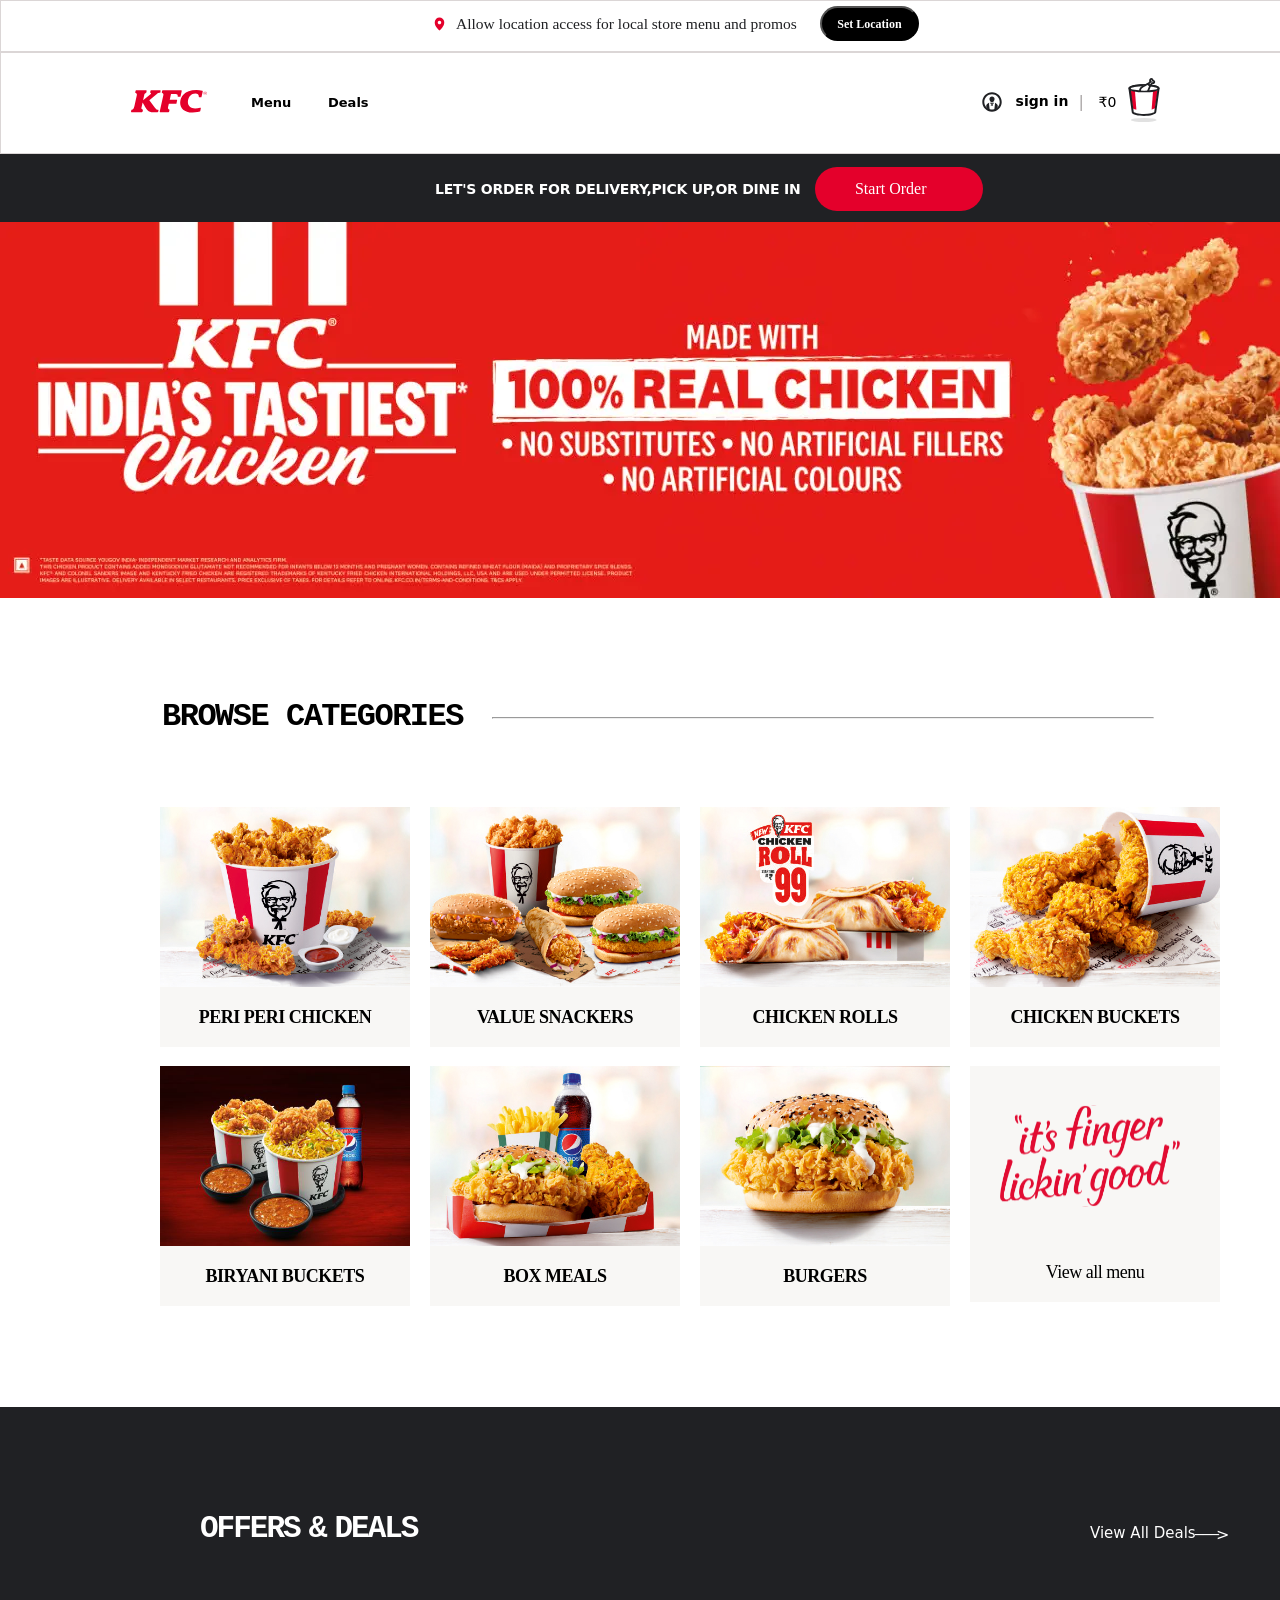
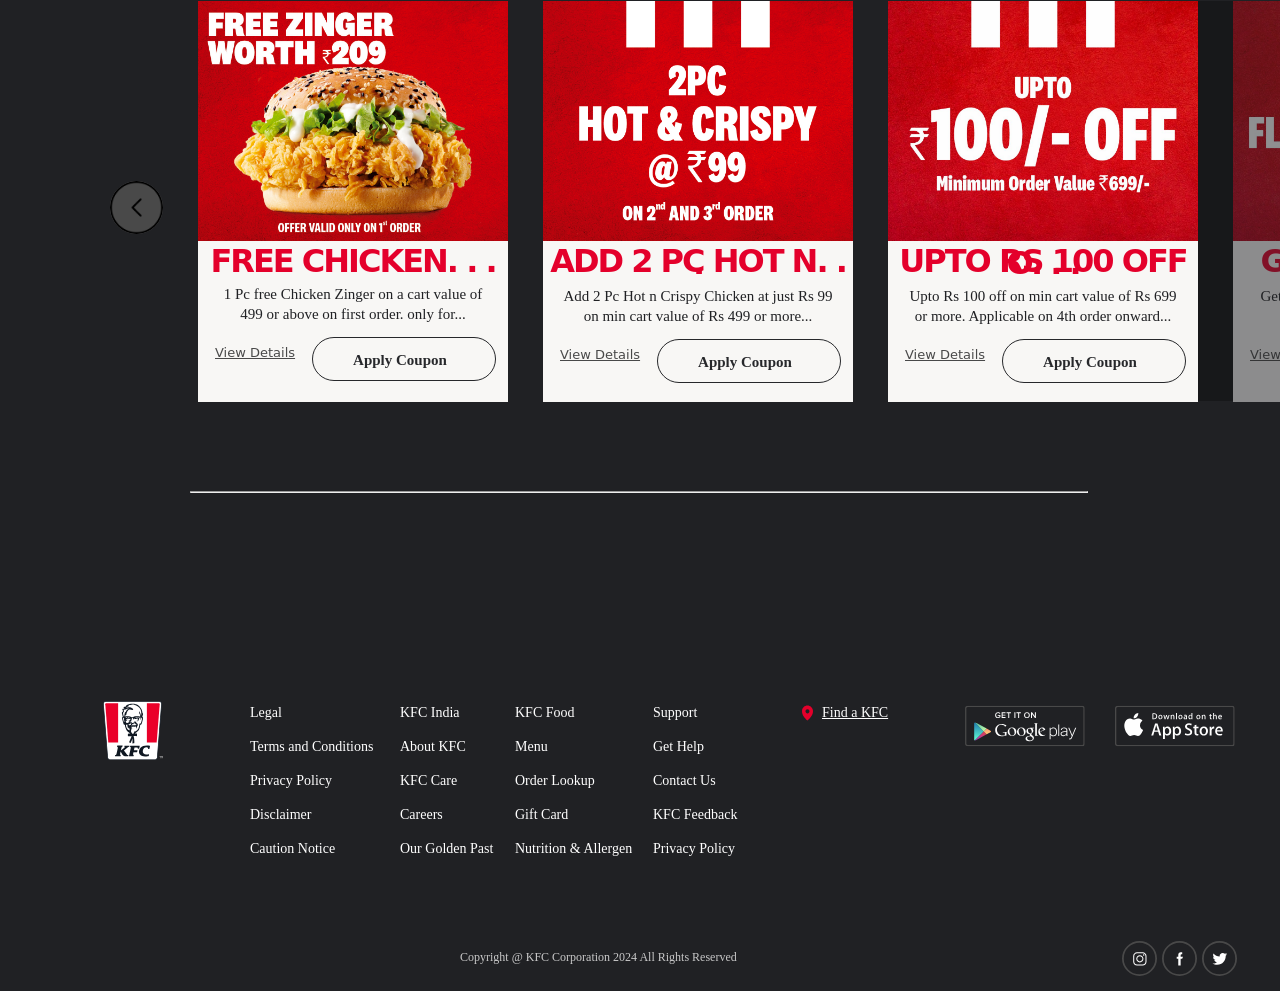
<file: index.html>
<!DOCTYPE html>
<html lang="en">
<head>
    <meta charset="UTF-8">
    <meta name="viewport" content="width=device-width, initial-scale=1.0">
    <title>KFC</title>
    <link href="kfc.css" type="text/css" rel="stylesheet" >
</head>
<body>
    <div class="container">
        <div class="fixed_header">
        <div class="header">
            <div class="location-container">
                <img  class="location" src="images/loc.svg"> 
                <div class="loctext">Allow location access for local store menu and promos
                    <button class="headerbutton">Set Location</button>
                </div>              
            </div>
        </div>
        <div class="head">
            <div class="head1">
                <img class="logo" src="images/kfcLogo.svg">
                <div class="menu">Menu</div>
                <div class="deals">Deals</div>
            </div>
            <div class="head2">

            </div>
            <div class="head3">
                <img class="account" src="images/Account_Icon.svg">
                <div class="signin">sign in</div>
                <div class="seperating_line">|</div>
                <div class="zero">₹0</div>
                <img class="bucket" src="images/bucket_cart_icon.svg">
            </div>

        </div>
    </div>
        <div class="bannerhead">
            <div class="banner_head_text">LET'S ORDER FOR DELIVERY,PICK UP,OR DINE IN 
            <button class="startorder_button">Start Order</button>
            </div>
        </div>
        <div class="banner">
            <img src="images/kfc_red banner.webp">
        </div>
        <div>
           <h2 class="browse">browse categories
            <hr class="line">
           </h2>
        </div>
        <div class="categories">
            
         <div class="sub_category">
            <div>
                <img class="peri" src="images/1peri.jpg">
                <div class="name">PERI PERI CHICKEN</div>

            </div>
            <div>
                <img class="peri" src="images/2value.jpg">
                <div class="name">VALUE SNACKERS</div>
            </div>
            <div>
                <img class="peri" src="images/3rolls.jpg">
                <div class="name">CHICKEN ROLLS</div>
            </div>
            <div>
                <img class="peri" src="images/4bucket.jpg">
                <div class="name">CHICKEN BUCKETS</div>
            </div>
        </div>

        <div class="sub_category1">
            <div>
                <img class="peri" src="images/11biriyani.jpg">
                <div class="name">BIRYANI BUCKETS</div>

            </div>
            <div>
                <img class="peri" src="images/22box.jpg">
                <div class="name">BOX MEALS</div>
            </div>
            <div>
                <img class="peri" src="images/33burgers.jpg">
                <div class="name">BURGERS</div>
            </div>
            <div>
                <div class="caption">
                <img class="cap" src="images/44caption.svg">
                </div>
                <div class="name1">View all menu </div>
            </div>
        </div>

        </div>
        <div class="footer">
            <div class="red_rectangle">

            </div>

            <div class="footer_heading">
                <h2 class="offer_text">OFFERS & DEALS</h2>
                <div class="path_text">View All Deals</div>
                <div class="arrow1">___</div>
                <div class="arrow2">></div>
            </div>

            <div class="advertisements">
                <div class="adv_sub">
                    <img class="left_icon" src="images/left.png">
                    <div>
                        <img class="pic" src="images/1adv.jpg">
                        <div class="description">
                            <h1 class="red_font">FREE CHICKEN. . .</h1>
                            <div class="offer_details">1 Pc free Chicken Zinger on a cart value of 499 or above on first order. only for...</div>
                            <div style="display: flex;">
                            <div class="view_details">View Details</div>
                            <button class="coupon_button">Apply Coupon</button>
                        </div>
                        </div>
                    </div>
                    <div>
                        <img class="pic" src="images/2adv.jpg">
                        <div class="description">
                            <h1 class="red_font">ADD 2 PC HOT N. . .</h1>
                            <div class="offer_details">Add 2 Pc Hot n Crispy Chicken at just Rs 99 on min cart value of Rs 499 or more...</div>
                            <div style="display: flex;">
                                <div class="view_details">View Details</div>
                                <button class="coupon_button">Apply Coupon</button>
                            </div>
                        </div>
                    </div>
                    <div>
                        <img class="pic" src="images/3adv.jpg">
                        <div class="description">
                            <h1 class="red_font">UPTO RS 100 OFF O. . .</h1>
                            <div class="offer_details">Upto Rs 100 off on min cart value of Rs 699 or more. Applicable on 4th order onward...</div>
                            <div style="display: flex;">
                                <div class="view_details">View Details</div>
                                <button class="coupon_button">Apply Coupon</button>
                            </div>
                        </div>
                    </div>
                    <div class="faded">
                        <img class="pic" src="images/4adv.jpg">
                        <div class="description">
                            <h1 class="red_font">GET FLAT RS.75 OFF. . .</h1>
                            <div class="offer_details">Get flat Rs 75 off on a cart value of 599 or above</div>
                            <div style="display: flex;">
                                <div class="view_details">View Details</div>
                                <button class="coupon_button">Apply Coupon</button>
                            </div>

                        </div>
                    </div>
                </div>
            </div>
            <div class="end_line">
                <hr class="ending_line">
            </div>
            <div class="final_header">
                <div class="titles">
                    <div class="box1">
                        <img class="kfc_logo" src="images/KFC_Logo.svg">
                    </div>
                    <div class="box2">
                        <div class="footer_font">Legal</div>
                        <div class="footer_font">Terms and Conditions</div>
                        <div class="footer_font">Privacy Policy</div>
                        <div class="footer_font">Disclaimer</div>
                        <div class="footer_font">Caution Notice</div>
                    </div>
                    <div class="box3">
                        <div class="footer_font">KFC India</div>
                        <div class="footer_font">About KFC</div>
                        <div class="footer_font">KFC Care</div>
                        <div class="footer_font">Careers</div>
                        <div class="footer_font">Our Golden Past</div>
                    </div>
                    <div class="box4">
                        <div class="footer_font">KFC Food</div>
                        <div class="footer_font">Menu</div>
                        <div class="footer_font">Order Lookup</div>
                        <div class="footer_font">Gift Card</div>
                        <div class="footer_font">Nutrition & Allergen</div>
                    </div>
                    <div class="box5">
                        <div class="footer_font">Support</div>
                        <div class="footer_font">Get Help</div>
                        <div class="footer_font">Contact Us</div>
                        <div class="footer_font">KFC Feedback</div>
                        <div class="footer_font">Privacy Policy</div>
                    </div>
                    <div class="box6">
                        <img class="loc_img" src="images/loc.svg">
                        <div style="padding-left: 7px;" class="footer_font"><u>Find a KFC</u></div>
                    </div>
                    <div class="box7">
                        <img class="google_play" src="images/google_play.svg">
                    </div>
                    <div class="box7">
                        <img class="google_play" src="images/apple.svg">
                    </div>
                </div>
                <div class="footer_end">
                    <div class="Copyright">Copyright @ KFC Corporation 2024 All Rights Reserved</div>
                    <img class="insta" src="images/Insta.svg">
                    <img class="facebook" src="images/Facebook.svg">
                    <img class="facebook" src="images/Twitter.svg">
                </div>

            </div>
        </div>
    </div>
</body>
</html>
</file>
<file: kfc.css>
body{
    margin: 0;
    font-family: system-ui, -apple-system, BlinkMacSystemFont, 'Segoe UI', Roboto, Oxygen, Ubuntu, Cantarell, 'Open Sans', 'Helvetica Neue', sans-serif;
}
.fixed_header{
    background-color: #fff;
    position: fixed;
    z-index: 1;
    width: 100%;
}
.header{
    margin: 0;
    width: 100%;
    height: 50px;
    border: 1px solid;
    border-color: rgb(219, 214, 214);   
}
.location-container {
    display: flex;
    align-items: center; 
    margin-left: 20px; 
}
.location{
    margin-left: 412px;
    height: 18px;
    width: 13px;
    padding-top: 5px; 
}
.loctext{
    font-style: normal;
    font-weight: 400;
    font-size: 15.5px;
    color: #202124;
    font-family: "National 2 Regular";
    padding-top: 5px;
    padding-left: 10px;
    width: 600px;
    align-items: center;
    display: flex;
}
.headerbutton{
    background-color: black;
    height: 35px;
    font-size: 12px;
    width: 99px;
    font-family: "National2-Medium";
    font-style: normal;
    font-weight: bolder;
    line-height: 23px;
    padding: 5px 9px;
    margin-left: 23px;
    color:white;
    font-weight: 700px;
    border-radius: 20px;
    cursor: pointer;
}
.head{
    border: 1px solid;
    border-color: rgb(219, 214, 214);
    height: 100px;
    width: 100%;
    display: flex;
    align-items: center;
   
}
.head1{ 
    width: 35%;
    height: 100px;  
    cursor: pointer; 
}
.logo{
    height: 23px;
    width: 76px;
    margin-left: 130px;
    margin-top: 37px;
}
.menu{
    margin-left: 250px;
    margin-top: -22px; 
    font-size: 13px;
    font-weight: 700;
}
.deals{
    margin-left: 327px;
    margin-top: -15px;  
    font-size: 13px;
    font-weight: 700;
}
.head2{
    width: 32%;
    height: 100px;
}
.head3{
    width: 33%;
    height: 100px;
    cursor: pointer;
}
.account{
    margin-left: 123px;
    margin-top: 39px;
}
.signin{
    margin-left: 157px;
    margin-top: -23px;
    font-weight: bolder;
    font-size: 14px;  
}
.zero{
    margin-left: 240px;
    margin-top: -38px;
    font-size: 14px;  
}
.seperating_line{
    margin-left: 220px;
    height: 40px;
    margin-top: -17px;
    color: #a7a3a3;
}
.bucket{
    height: 50px;
    width: 50px;
    margin-left: 260px;
   margin-top: -220px;
}
.bannerhead{
    height: 67px;
    width: 100%;
    background-color: #202124;
    align-items: center;
    display: flex;  
    padding-top: 155px;
}
.banner_head_text{
    font-size: 14px;
    line-height: 62px;
    letter-spacing: -0.25px;
    margin-top: unset;
    font-family: system-ui, -apple-system, BlinkMacSystemFont, 'Segoe UI', Roboto, Oxygen, Ubuntu, Cantarell, 'Open Sans', 'Helvetica Neue', sans-serif;
    font-style: normal;
    font-weight: 700;
    text-transform: uppercase;
    color: #fff;
    margin: auto 15px auto auto;
    margin-left: 435px;    
}
.startorder_button{
    background-color: #e4002b;
    width: 10.5rem;
    height: 2.75rem;
    padding: 0 2.5rem;
    border: 0;
    border-radius: 1.4rem;
    font-size: 1rem;
    line-height: 2.75rem;
    font-family: "National 2 Regular";
    font-style: normal;
    font-weight: 500;
    text-align: center;
    display: inline-flex;
    color:white; 
    margin-left: 10px;
    cursor: pointer;
}
.startorder_button:hover {
    background-color: #b30024;
}
.banner{
    height: 475px;
    cursor: pointer;
}
.browse{
    text-transform: uppercase;
    font-style: normal;
    font-weight: 700 bolder;
    letter-spacing: -1.5px;
    margin-left: 162px;
    line-height: 20px;
    margin-top: 10px;
    margin-bottom: 28px;
    font-family: monospace;
    font-size: 32px;
}
.line{
    width: 59%;
    margin-left: 330px;
    margin-top: -10px;
    color: rgb(219, 214, 214);
}
.categories{
    height: 600px;
    width: 100%;
    padding-top: 60px;
    display: grid  
}
.sub_category{
    height: 240px;
    width: 88.2%;
    margin-left:140px ;
    display: flex; 
}
.sub_category1{
    height: 240px;
    width: 88.2%;
    margin-left:140px ;
    display: flex;
    margin-top: -82px;
}
.peri{
    height: 180px;
    width: 250px;
    margin-left: 20px;
    margin-bottom: -4px;
    cursor: pointer;
}
.name{
    height: 40px;
    width:250px;
    background-color:#f8f7f5;
    margin-left: 20px;
    padding-top: 20px;
    text-align: center;
    font-family: "National 2 Condensed";
    font-style: normal;
    font-weight: 700;
    font-size: 18px;
    line-height: 21px;
    letter-spacing: -.5px;    
    cursor: pointer;
}
.caption{
    height: 180px;
    width: 250px;
    margin-left: 20px;
    margin-bottom: -4px;
    background-color:#f8f7f5;
}
.cap{
    height: 120px;
    width: 180px;
    padding-top: 30px;
    margin-left: 30px;
    cursor: pointer;
}
.name1{
    height: 40px;
    width:250px;
    background-color: #f8f7f5;
    margin-left: 20px;
    padding-top: 20px;
    text-align: center;
    font-family: "National 2 Condensed";
    font-style: normal;
    font-weight: 500;
    font-size: 18px;
    line-height: 21px;
    letter-spacing: -.5px;   
    cursor: pointer;
}
.footer{
    height: 700px;
    width: 100%;
    background-color: #202124;
}
.red_rectangle{
    height: 80px;
    width:100%;
}
.footer_heading{
    height: 88px;
    width:100%;
}
.offer_text{
    color: #fff;
    line-height: 24px;
    font-family: monospace;
    letter-spacing: -2px;
    font-weight: 700;
    font-size: 31px;
    line-height: 32px;
    word-spacing: -7.5px;
    margin-left: 200px;
}
.path_text{
    color: #fff;
    font-weight: 10px;
    margin-left:1090px ;
    margin-top: -46px;
    font-size: 15px;
    cursor: pointer;
}
.arrow1{
    color: #fff;
    margin-left:1195px ;
    margin-top: -26px;
}
.arrow2{
    color: #fff;
    margin-left:1216px ;
    margin-top: -10px;
}
.advertisements{
    height:450px;
    width: 100%;
}
.adv_sub{
    height: 400px;
    width: 86.3%;
    margin-left:110px ;
    display: flex;
}
.left_icon{
    height: 53px;
    width: 53px;
    border-radius: 50%;
    background-color: #494949;
    margin-top: 180px;
}
.pic{
    height: 240px;
    width: 310px;
    margin-left: 35px;
    margin-bottom: -4px; 
}
.faded{
    background: rgba(0,0,0,0.5);
    opacity: 0.5;
   
}
.description{
    height: 163px;
    width:310px;
    background-color:#f8f7f5;
    margin-left: 35px;
    padding-top: 1px;
    margin-top: -3px;

}
.red_font{
    color: #e4002b;
    text-align: center;
    letter-spacing:-2px ;
    line-height: 2px;  
}
.offer_details{
    font-family: "National 2 Regular";
    font-weight: 400;
    font-size: 15px;
    color: #202124;
    text-align: center;
    line-height: 20px;
    margin-left: 15px;
    margin-right: 15px;
}
.view_details{
    color: #494949;
    font-size: 13px;
    line-height: 22px;
    text-decoration: underline;
    font-weight: 500;
    padding-top: 18px;
    margin-left: 17px;
}
.coupon_button{
    background-color:transparent;
    width: 11.5rem;
    height: 2.75rem;
    padding: 0 2.5rem;
    border: 0;
    border-radius: 1.4rem;
    font-size: 15px;
    line-height: 2.75rem;
    font-family: "National 2 Regular";
    font-style: normal;
    font-weight: 600;
    text-align: center;
    display: inline-flex;
    color: #27282b; 
    margin-left: 17px;
    border-color: #303133;
    border: 1px solid;
    margin-top: 13px;
}
.end_line{
    width: 100%;
    height: 210px;
    background-color:#202124 ;
    cursor: pointer;
}
.ending_line{
    width: 70%;
    margin-left: 190px;
    color: rgb(141, 137, 137);
    margin-top: 40px;
}
.final_header{
    height: 290px;
    width: 100%;
    background-color: #202124;
}
.titles{
    width: 100%;
    height: 170px;
    display: flex;
}
.box1{
    height: 170px;
    width:250px;
}
.kfc_logo{
    margin-left: 103px;
    cursor: pointer;
}
.box2{
    height: 170px;
    width:150px;
    display: grid;
}
.footer_font{
    color: #fff;
    font-family: "National 2 Regular";
    font-style: normal;
    font-weight: 500;
    font-size: 14px;
    line-height: 24px;
    cursor: pointer;
}
.box3{
    height: 170px;
    width:115px;
    display: grid;
}
.box4{
    height: 170px;
    width:138px;
    display: grid;  
}
.box5{
    height: 170px;
    width:147px;
    display: grid;  
}
.box6{
    height: 170px;
    width:165px;
    display: flex;  
}
.loc_img{
    height: 20px;
    width: 15px;
    padding-top: 2px;
}
.box7{
    height: 170px;
    width:150px;
}
.google_play{
    height: 50px;
    width: 120px;
    cursor: pointer;
}
.footer_end{
    height: 120px;
    width: 100%;
    display: flex;
}
.Copyright{
    font-family: "National 2 Regular";
    font-size: 12px;
    text-align: center;
    opacity: .9;
    line-height: 12px;
    color: #dbdbdb;
    margin-left: 460px;
    padding-top: 80px;
}
.insta{
    border-color: #fff;
    height: 35px;
    width: 35px;
    cursor: pointer;
    padding-top:70px;
    margin-left:385px; 
}
.facebook{
    border-color: #fff;
    height: 35px;
    width: 35px;
    cursor: pointer;
    padding-top:70px;
    margin-left:5px; 
}
</file>
